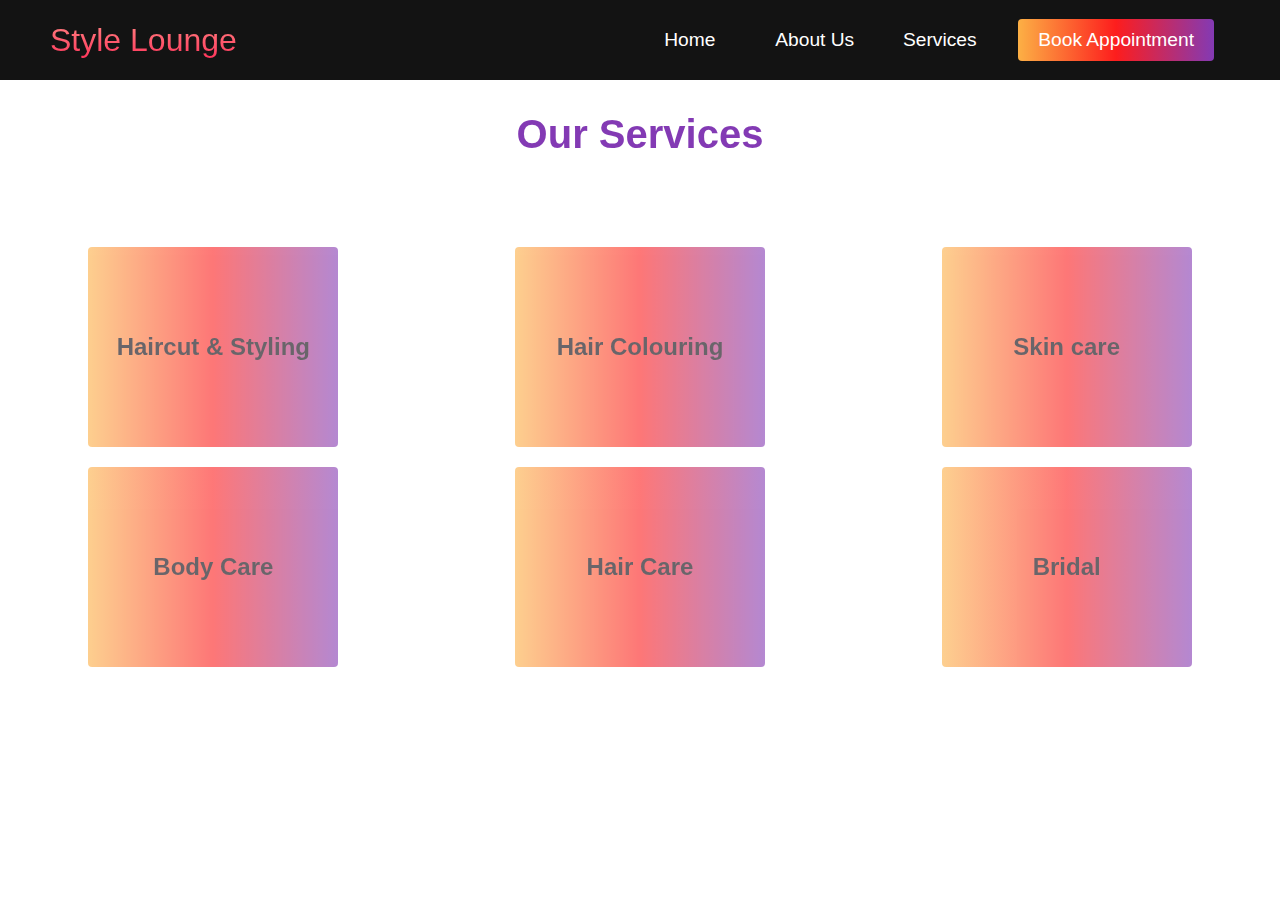
<file: salonAppointmentBooking/index2.html>
<!DOCTYPE html>
<html lang="en">
<head>
    <meta charset="UTF-8">
    <meta http-equiv="X-UA-Compatible" content="IE=edge">
    <meta name="viewport" content="width=device-width, initial-scale=1.0">
    <link rel="stylesheet" href="styles2.css" />
    <link rel="stylesheet" href="styles.css" />
    <title>Services</title>
</head>
<body>
  <nav class="navbar">
    <div class="navbar__container">
      <a href="#home" id="navbar__logo">Style Lounge</a>
      <div class="navbar__toggle" id="mobile-menu">
        <span class="bar"></span> <span class="bar"></span>
        <span class="bar"></span>
      </div>
      <ul class="navbar__menu">
        <li class="navbar__item">
          <a href="index.html" class="navbar__links" id="home-page">Home</a>
        </li>
        <li class="navbar__item">
          <a href="#about" class="navbar__links" id="about-page">About Us</a>
        </li>
        <li class="navbar__item">
          <a href="index2.html" class="navbar__links" id="services-page">Services</a>
        </li>
        <li class="navbar__btn">
          <a href="index1.html" class="button" id="signup">Book Appointment</a>
        </li>
      </ul>
    </div>
  </nav>
    <div class="services" id="services">
        <h1>Our Services</h1>
        <div class="services__wrapper">
          <div class="services__card">
            <h2>Haircut & Styling</h2>
          </div>
          <div class="services__card">
            <h2>Hair Colouring</h2>
          </div>
          <div class="services__card">
            <h2>Skin care</h2>
          </div>
          <div class="services__card">
            <h2>Body Care</h2>
          </div>
          <div class="services__card">
            <h2>Hair Care</h2>
          </div>
          <div class="services__card">
            <h2>Bridal</h2>
          </div>          
        </div>
    </div>
    <script src="scr.js"></script>
</body>
</html>
</file>
<file: salonAppointmentBooking/styles2.css>
* {
    box-sizing: border-box;
    margin: 0;
    padding: 0;
    font-family: Arial;
    scroll-behavior: smooth;
  }

  body {
    background-image: url("https://www.warrentricomi.in/wp-content/uploads/2017/02/hair-4.jpg");
    background-repeat: no-repeat;
    background-position: center;
    background-size: cover;
  }
  
  /*services */
  .services h1 {
    text-align: center;
    background-color: #833ab4;
    background-size: 100%;
    -webkit-background-clip: text;
    -moz-background-clip: text;
    -webkit-text-fill-color: transparent;
    -moz-text-fill-color: transparent;
    margin-top: 2rem;
    margin-bottom: 5rem;
    font-size: 2.5rem;
  }

  .services__wrapper {
    place-items: center;
    display: grid;
    grid-template-columns: 1fr 1fr 1fr;
    grid-template-rows: 1fr 1fr 1fr;
  }

  .services__card {
    opacity: 60%;
    text-align: center;
    margin: 10px;
    height: 200px;
    width: 250px;
    border-radius: 4px;
    display:flex;
    flex-direction: column;
    justify-content: center;
    color: rgb(6, 0, 8);
    background: linear-gradient(to right, #fcb045, #fd1d1d, #833ab4);
    transition: 0.3s ease-in;
  }

  .services__card:hover {
    transform: scale(1.075);
    transition: 0.3s ease-in;
    cursor: pointer;
  }
</file>
<file: salonAppointmentBooking/styles.css>
* {
    box-sizing: border-box;
    margin: 0;
    padding: 0;
    font-family: Arial;
    scroll-behavior: smooth;
  }
  
  .navbar {
    background: #131313;
    height: 80px;
    display: flex;
    justify-content: center;
    align-items: center;
    font-size: 1.2rem;
    position: sticky;
    top: 0;
    z-index: 999;
  }
  
  .navbar__container {
    display: flex;
    justify-content: space-between;
    height: 80px;
    z-index: 1;
    width: 100%;
    max-width: 1300px;
    margin: 0 auto;
    padding: 0 50px;
  }
  
  #navbar__logo {
    background-color: #ff8177;
    background-image: linear-gradient(to top, #ff0844 0%, #ffb199 100%);
    background-size: 100%;
    -webkit-background-clip: text;
    -moz-background-clip: text;
    -webkit-text-fill-color: transparent;
    -moz-text-fill-color: transparent;
    display: flex;
    align-items: center;
    cursor: pointer;
    text-decoration: none;
    font-size: 2rem;
  }
  
  .navbar__menu {
    display: flex;
    align-items: center;
    list-style: none;
  }
  
  .navbar__item {
    height: 80px;
  }
  
  .navbar__links {
    color: #fff;
    display: flex;
    align-items: center;
    justify-content: center;
    width: 125px;
    text-decoration: none;
    height: 100%;
    transition: all 0.3s ease;
  }
  
  .navbar__btn {
    display: flex;
    justify-content: center;
    align-items: center;
    padding: 0 1rem;
    width: 100%;
  }
  
  .button {
    display: flex;
    justify-content: center;
    align-items: center;
    text-decoration: none;
    padding: 10px 20px;
    height: 100%;
    width: 100%;
    border: none;
    outline: none;
    border-radius: 4px;
    background: #833ab4;
    background: -webkit-linear-gradient(to right, #fcb045, #fd1d1d, #833ab4);
    background: linear-gradient(to right, #fcb045, #fd1d1d, #833ab4);
    color: #fff;
    transition: all 0.3s ease;
  }
  
  .navbar__links:hover {
    color: #9518fc;
    transition: all 0.3s ease;
  }
  
  @media screen and (max-width: 960px) {
    .navbar__container {
      display: flex;
      justify-content: space-between;
      height: 80px;
      z-index: 1;
      width: 100%;
      max-width: 1300px;
      padding: 0;
    }
  
    .navbar__menu {
      display: grid;
      grid-template-columns: auto;
      margin: 0;
      width: 100%;
      position: absolute;
      top: -1000px;
      opacity: 1;
      transition: all 0.5s ease;
      z-index: -1;
    }
  
    .navbar__menu.active {
      background: #131313;
      top: 100%;
      opacity: 1;
      transition: all 0.5s ease;
      z-index: 99;
      height: 60vh;
      font-size: 1.6rem;
    }
  
    #navbar__logo {
      padding-left: 25px;
    }
  
    .navbar__toggle .bar {
      width: 25px;
      height: 3px;
      margin: 5px auto;
      transition: all 0.3s ease-in-out;
      background: #fff;
    }
  
    .navbar__item {
      width: 100%;
    }
  
    .navbar__links {
      text-align: center;
      padding: 2rem;
      width: 100%;
      display: table;
    }
  
    .navbar__btn {
      padding-bottom: 2rem;
    }
  
    .button {
      display: flex;
      justify-content: center;
      align-items: center;
      width: 80%;
      height: 80px;
      margin: 0;
    }
  
    #mobile-menu {
      position: absolute;
      top: 20%;
      right: 5%;
      transform: translate(5%, 20%);
    }
  
    .navbar__toggle .bar {
      display: block;
      cursor: pointer;
    }
  
    #mobile-menu.is-active .bar:nth-child(2) {
      opacity: 0;
    }
  
    #mobile-menu.is-active .bar:nth-child(1) {
      transform: translateY(8px) rotate(45deg);
    }
  
    #mobile-menu.is-active .bar:nth-child(3) {
      transform: translateY(-8px) rotate(-45deg);
    }
  }

  /* Hero Section */
  .hero {
    background: #000000;
    background: linear-gradient(to right, #161616, #000000);
    padding: 200px 0;
  }
  
  .hero__container {
    display: flex;
    flex-direction: column;
    justify-content: center;
    align-items: center;
    max-width: 1200px;
    margin: 0 auto;
    height: 90%;
    text-align: center;
    padding: 30px;
  }
  
  .hero__heading {
    font-size: 80px;
    margin-bottom: 24px;
    color: #fff;
  }
  
  .hero__heading span {
    background: #ee0979;
    background: -webkit-linear-gradient(to right, #ff6a00, #ee0979); 
    background: linear-gradient(to right, #ff6a00, #ee0979); 
    background-size: 100%;
    -webkit-background-clip: text;
    -moz-background-clip: text;
    -webkit-text-fill-color: transparent;
    -moz-text-fill-color: transparent;
  }
  
  
  @media screen and (max-width: 768px) {
    .hero__heading {
      font-size: 60px;
    }
  }
  
  .main__btn {
    font-size: 1.8rem;
    background: #833ab4;
    background: -webkit-linear-gradient(to right, #fcb045, #fd1d1d, #833ab4);
    background: linear-gradient(to right, #fcb045, #fd1d1d, #833ab4);
    padding: 20px 60px;
    border: none;
    border-radius: 4px;
    margin-top: 2rem;
    cursor: pointer;
    position: relative;
    transition: all 0.35s;
    outline: none;
  }
  
  .main__btn a {
    position: relative;
    z-index: 2;
    color: #fff;
    text-decoration: none;
  }
  
  .main__btn:after {
    position: absolute;
    content: '';
    top: 0;
    left: 0;
    width: 0;
    height: 100%;
    background: #ff1ead;
    transition: all 0.35s;
    border-radius: 4px;
  }
  
  .main__btn:hover {
    color: #fff;
  }
  
  .main__btn:hover:after {
    width: 100%;
  }
</file>
